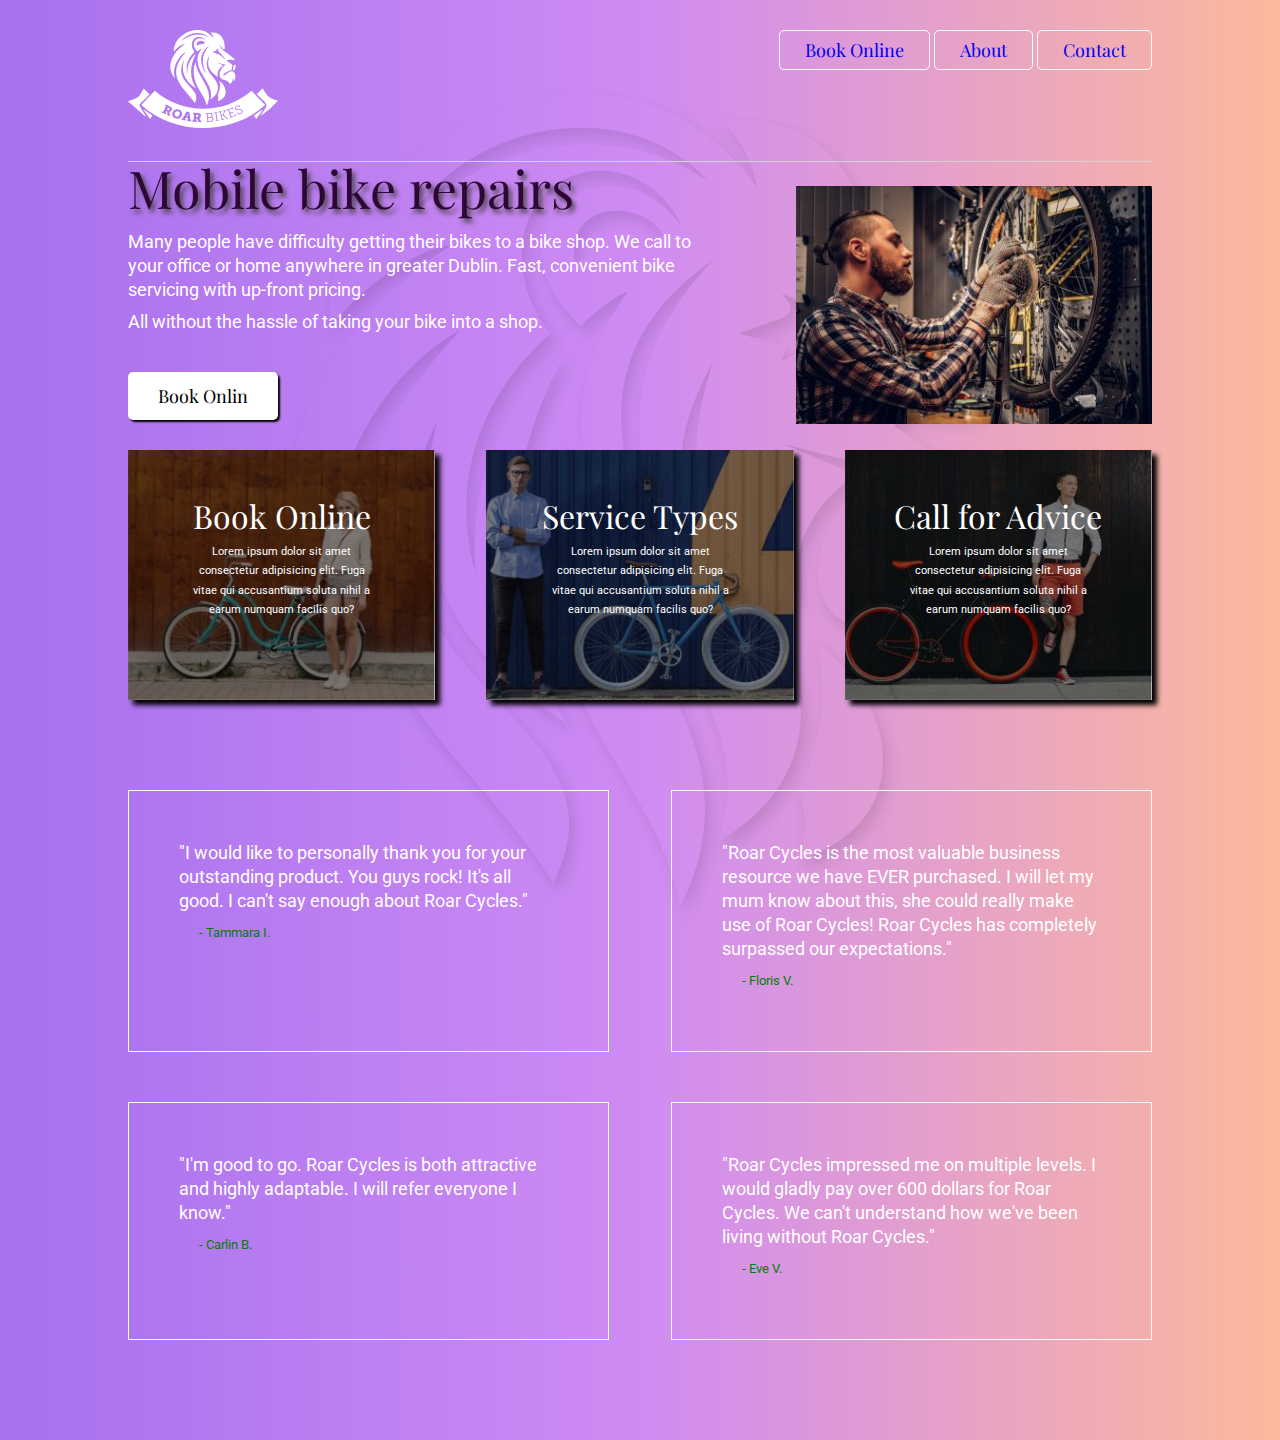
<file: index.html>
<!DOCTYPE html>
<html lang="en">
<head>
    <meta charset="UTF-8">
    <meta name="viewport" content="width=device-width, initial-scale=1.0">
    <title>Project_2</title>
   
    <link rel="stylesheet" href="reset.css">
    <!--This is Eric M css reset -->
    <link rel="stylesheet" href="style.css">
    <link href="https://fonts.googleapis.com/css?family=Playfair+Display|Roboto:300&display=swap" rel="stylesheet">
    <link rel="stylesheet" href="https://use.fontawesome.com/releases/v5.15.2/css/all.css" integrity="sha384-vSIIfh2YWi9wW0r9iZe7RJPrKwp6bG+s9QZMoITbCckVJqGCCRhc+ccxNcdpHuYu" crossorigin="anonymous">
</head>
<body>
   
    <div class="container">
       
        <header> 
            <a href="index.html">
                <img src="img/logo-roar-bikes.svg" alt="">
            </a>
            
            

            <nav>
                <div class="navbutton">
                    <a href="#" >Book Online</a>


                    <div class="dropdown-box">
                        <div class="navbutton"> <a href="#" >Book Online</a></div>
                        <div class="navbutton"><a href="#" >Book Online</a></div>
                        <div class="navbutton"><a href="#" >Book Online</a></div>
                    </div>


                </div>
                  
                <div class="navbutton"> <a href="abou.html" >About</a> </div>
                <div class="navbutton"> <a href="contact.html" >Contact</a></div>
                   
                

            </nav>
        
        </header>
 <!--<hr>Drow linw-->

        <main>
            <div class="herobox1">
                <h1>Mobile bike repairs </h1>
                <p>Many people have difficulty getting their bikes to a bike shop. We call to your office or home anywhere in greater Dublin. Fast, convenient bike servicing with up-front pricing. </p> <p>All without the hassle of taking your bike into a shop.</p>
           <a href="#" class="Mybutton"> Book Onlin</a>
            </div>


            <div class="herobox2">
           <img src="img/image-bike-repair-service.jpg" alt="Person">
            </div>
        </main>






        <div class="cards">

           <div class="c_1">
               <a href="#">
            <i class="fas fa-motorcycle"></i>
            
            <!-- i tage for icon -->
            <!-- icon svg -->
           <h2>Book Online</h2>
            <p>Lorem ipsum dolor sit amet consectetur adipisicing elit. Fuga vitae qui accusantium soluta nihil a earum numquam facilis quo?  </p>
            </a>
           </div>
           <div class="c_2">
            <a href="#">
            <i class="fas fa-cogs"></i>     
                   <h2>Service Types</h2>
            <p>Lorem ipsum dolor sit amet consectetur adipisicing elit. Fuga vitae qui accusantium soluta nihil a earum numquam facilis quo?  </p>
           </a>
        </div>
           <div class="c_3">
            <a href="#">
            <i class="fas fa-phone"></i>
            <h2>Call for Advice</h2>
            <p>Lorem ipsum dolor sit amet consectetur adipisicing elit. Fuga vitae qui accusantium soluta nihil a earum numquam facilis quo?  </p>
           </a>
        </div>

        </div>







        <div class="testimonials">
        
            <div class="tbox">
                <p>"I would like to personally thank you for your outstanding product. You guys rock! It's all good. I can't say enough about Roar Cycles."</p>
                <p>- Tammara I.</p>
            </div>
        
            <div class="tbox">
                <p>"Roar Cycles is the most valuable business resource we have EVER purchased. I will let my mum know about this, she could really make use of Roar Cycles! Roar Cycles has completely surpassed our expectations."</p>
                <p>- Floris V.</p>
            </div>
        
        
            <div class="tbox">
                <p>"I'm good to go. Roar Cycles is both attractive and highly adaptable. I will refer everyone I know."</p>
                <p>- Carlin B.</p>
            </div>


            <div class="tbox">
                <p>"Roar Cycles impressed me on multiple levels. I would gladly pay over 600 dollars for Roar Cycles. We can't understand how we've been living without Roar Cycles."</p>
                <p>- Eve V.</p>
            </div>

            
        </div>

    </div>
</body>
</html>
</file>
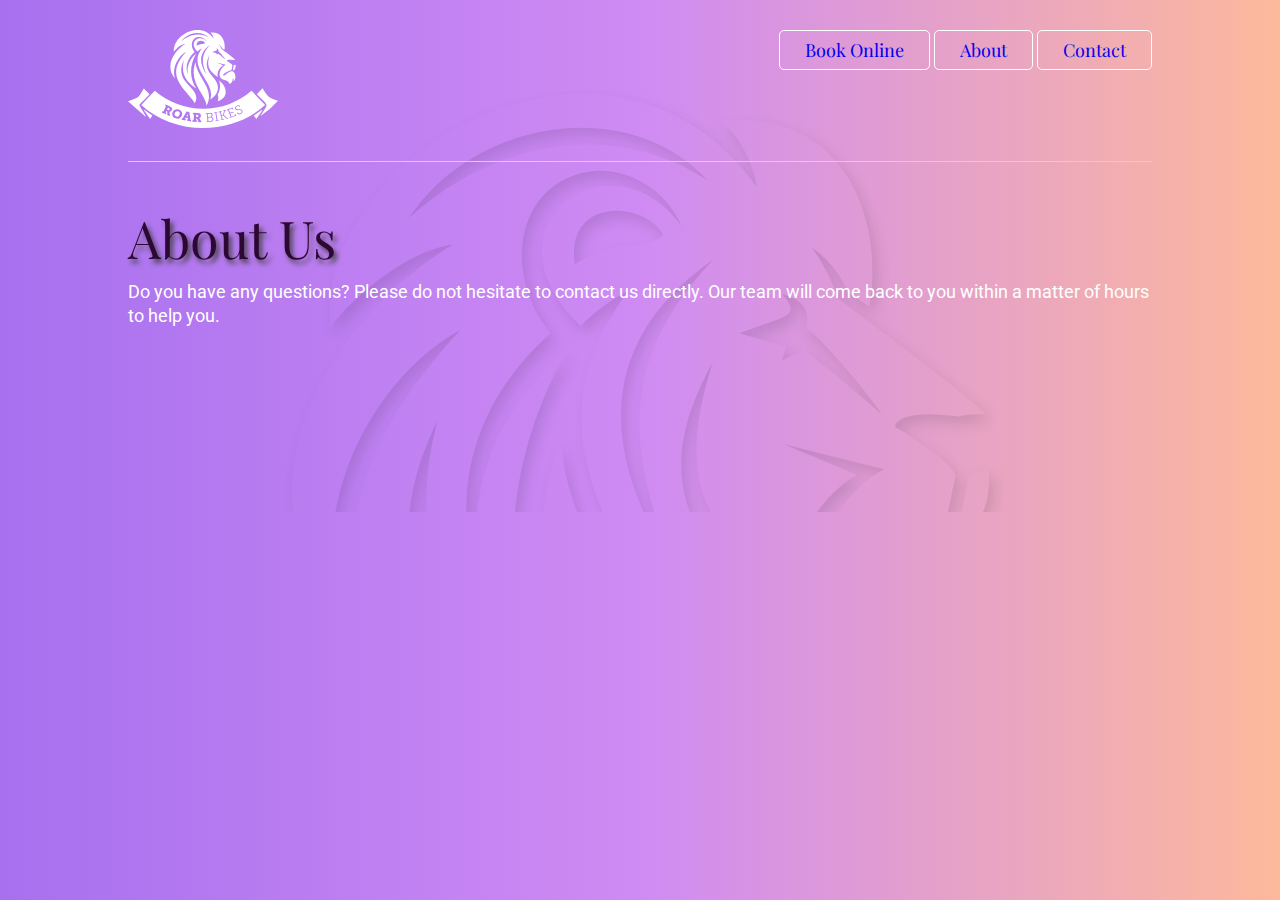
<file: abou.html>
<!DOCTYPE html>
<html lang="en">
<head>
    <meta charset="UTF-8">
    <meta name="viewport" content="width=device-width, initial-scale=1.0">
    <title>Contact-us</title>
    <meta name="decription" content="">
   


    <link rel="stylesheet" href="reset.css">
    <!--This is Eric M css reset -->
    <link rel="stylesheet" href="style.css">
    <link href="https://fonts.googleapis.com/css?family=Playfair+Display|Roboto:300&display=swap" rel="stylesheet">
    <link rel="stylesheet" href="https://use.fontawesome.com/releases/v5.15.2/css/all.css" integrity="sha384-vSIIfh2YWi9wW0r9iZe7RJPrKwp6bG+s9QZMoITbCckVJqGCCRhc+ccxNcdpHuYu" crossorigin="anonymous">
</head>
<body>
   
    <div class="container">
       
        <header> 
            
                <a href="index.html">
                    <img src="img/logo-roar-bikes.svg" alt="">
                </a>
                
               
            <nav>
                <div class="navbutton">
                    <a href="#" >Book Online</a>


                    <div class="dropdown-box">
                        <div class="navbutton"> <a href="#" >Book Online</a></div>
                        <div class="navbutton"><a href="#" >Book Online</a></div>
                        <div class="navbutton"><a href="#" >Book Online</a></div>
                    </div>


                </div>
                  
                <div class="navbutton"> <a href="abou.html" >About</a> </div>
                <div class="navbutton"> <a href="contact.html" >Contact</a></div>
                   
                

            </nav>
        
        </header>
 <!--<hr>Drow linw-->

        <div class="main3">


            <h1>About Us </h1>
            <p>Do you have any questions? Please do not hesitate to contact us directly. Our team will come back to you within a matter of hours to help you.</p>
        </div>




    </div>
</body>
</html>
</file>
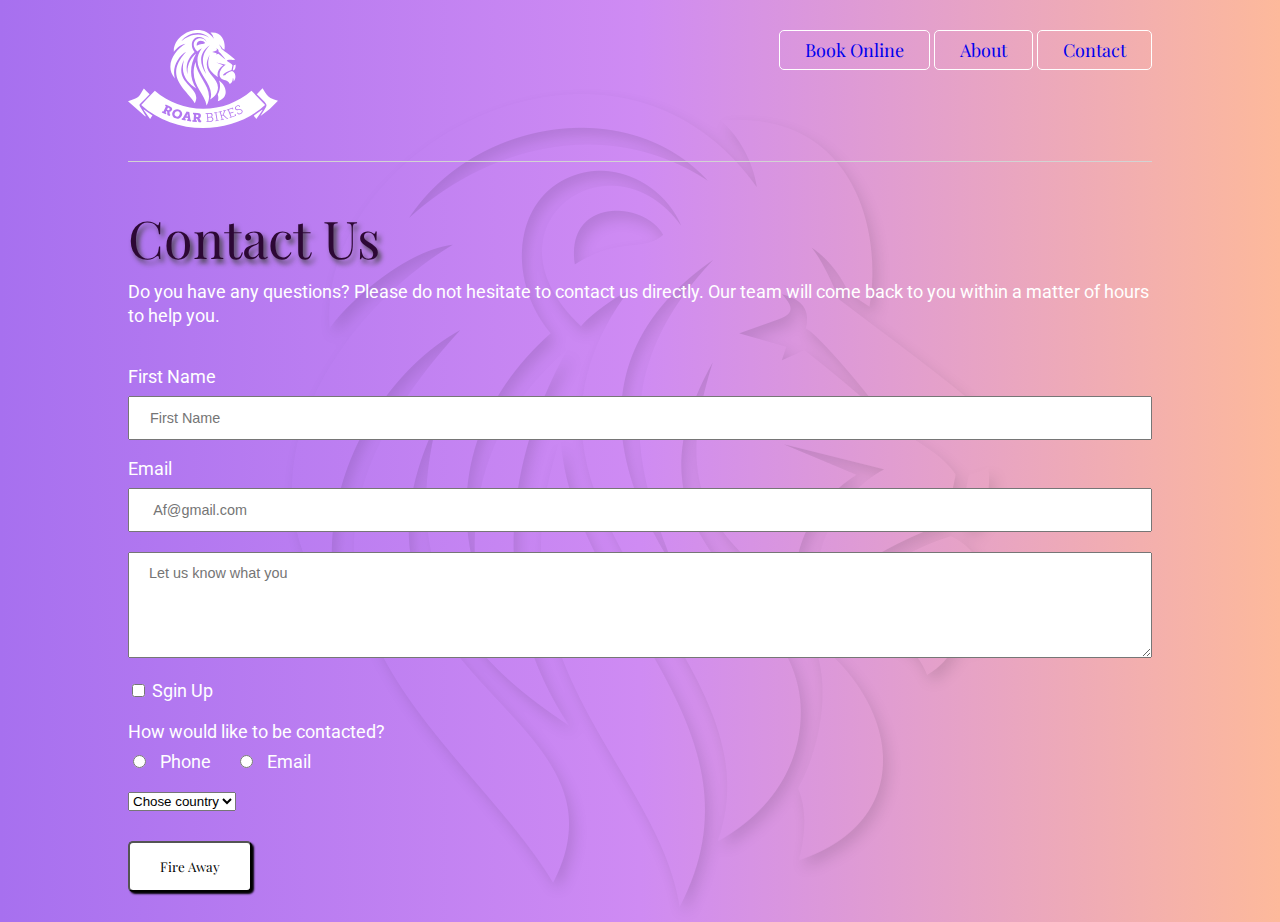
<file: contact.html>
<!DOCTYPE html>
<html lang="en">
<head>
    <meta charset="UTF-8">
    <meta name="viewport" content="width=device-width, initial-scale=1.0">
    <title>Contact-us</title>
    <meta name="decription" content="">
   


    <link rel="stylesheet" href="reset.css">
    <!--This is Eric M css reset -->
    <link rel="stylesheet" href="style.css">
    <link href="https://fonts.googleapis.com/css?family=Playfair+Display|Roboto:300&display=swap" rel="stylesheet">
    <link rel="stylesheet" href="https://use.fontawesome.com/releases/v5.15.2/css/all.css" integrity="sha384-vSIIfh2YWi9wW0r9iZe7RJPrKwp6bG+s9QZMoITbCckVJqGCCRhc+ccxNcdpHuYu" crossorigin="anonymous">
</head>
<body>
   
    <div class="container">
       
        <header> 
            
                <a href="index.html">
                    <img src="img/logo-roar-bikes.svg" alt="">
                </a>
                
               
            <nav>
                <div class="navbutton">
                    <a href="#" >Book Online</a>


                    <div class="dropdown-box">
                        <div class="navbutton"> <a href="#" >Book Online</a></div>
                        <div class="navbutton"><a href="#" >Book Online</a></div>
                        <div class="navbutton"><a href="#" >Book Online</a></div>
                    </div>


                </div>
                  
                <div class="navbutton"> <a href="abou.html" >About</a> </div>
                <div class="navbutton"> <a href="contact.html" >Contact</a></div>
                   
                

            </nav>
        
        </header>
 <!--<hr>Drow linw-->

        <div class="main2">


            <h1>Contact Us</h1>
            <p>Do you have any questions? Please do not hesitate to contact us directly. Our team will come back to you within a matter of hours to help you.</p>


<form action="mail.php" method="POST"></form>
  

<div class="input">          
<label for="name" class="newlable">First Name</label>
<input type="text" name="name" id="name" placeholder="First Name">
</div>


<div class="input">
<label for="email" class="newlable"> Email</label>
<input type="email" name="email" id="email" placeholder=" Af@gmail.com">

</div>

<div class="input">
    <textarea name="massage" id="massage" cols="100" rows="5" placeholder="Let us know what you"></textarea>
</div>


<div class="input">
<input type="checkbox" name="email-sub">
    <label for="email-sub">Sgin Up </label>
</div>

<div class="input">

    <p>How would like to be contacted? </p>
    <input type="radio" name="contact" id="phone" value="phone">
    <label for="phone" class="margin-right-a">Phone </label>

    <input type="radio" name="contact" id="email2" value="Email">
    <label for="email2">Email </label>

</div>


<div class="inpyt">
    <select name="country" id="country">
        <option value="Not-Chosen">Chose country</option>
        <option value="Riyadh">Riyadh</option>
        <option value="Makkah">Makkah</option>
        <option value="Jeddah">Jeddah</option>

        <!-- <input type="date" name="" id=""> -->
        <!-- <input type="color" name="" id=""> -->
    </select>
</div>


<input type="submit" value="Fire Away" class="Mybutton">
        </div>











    </div>
</body>
</html>
</file>
<file: style.css>
html{
    background-image: linear-gradient(to right, #a770ef, #cf8bf3,#FDB99B);

}
body{
   
background-image: url(img/image-lion-background.png);  
background-position: top center;  
background-repeat: no-repeat;
color: white;
    font-family: 'Roboto', sans-serif;
    font-size: 1.125rem;
}

.container{
width:1024px;
margin-left: auto;
margin-right: auto;
min-height:300px ;

}
header{
display: flex;
justify-content: space-between;
align-content: center;
padding-top: 30px;
padding-bottom: 30px;
border-bottom: 1px solid lightgray; /* Drwo line*/
}

main{
min-height: 200px;
display: flex;
align-items: center;
}
.main2{
    min-height: 300px;
    padding-top: 50px;
    
}
.main3{
    min-height: 300px;
    padding-top: 50px;
}
.cards{
    display: flex;
    justify-content: space-between;
    text-align: center;
    margin-bottom: 20px;
}
.c_1{
 background-image: url(img/image-background-card1.jpg);
 background-size: cover;
 background-position: bottom;
 width: 30%;
    min-height: 250px;
}
.c_2{
    background-image: url(img/image-background-card2.jpg);
    background-size: cover;
    min-height: 250px;
    background-position: bottom;
    width: 30%;
}

.c_3{
background-image: url(img/image-background-card3.jpg);
background-size: cover;
min-height: 250px;
 background-position: bottom;
 width: 30%;
}
.cards p{
font-size: 0.70rem;
line-height: 1.2rem;
margin: 10px 30px 20px 30px;
}
.cards i{
    font-size: 100px;
    padding-top: 30px;
}
.cards a  {
    color:white;
    text-decoration: none;/* remove the underline from the link*/
}
.c_1, .c_2, .c_3{
    padding: 30px 30px 20px 30px; 
    box-sizing: border-box;
    box-shadow: 5px 5px 5px black;
    margin-bottom: 20px;

}

.herobox1{
flex: 2;    
padding-right: 100px;          
}
.herobox2{
flex: 1;
}       
h1{
font-size: 3.25rem;
font-family: 'Playfair Display', serif;
margin-bottom: 1rem;
color:rgb(45, 8, 53);
text-shadow: 3px 4px 5px rgb(68, 68, 68);
}
h2{

 font-size: 2rem;
 font-family: 'Playfair Display', serif;
margin-top: 20px;

}
 p{
line-height: 1.5rem;
 margin-bottom: 0.5rem;
 }
        
a{
    text-decoration: none;

}

.Mybutton{
    background-color: white;
    color: black;
    font-family: 'Playfair Display', serif;
    padding: 15px 30px;
    display: inline-block;
    margin-top: 30px;
    margin-bottom: 30px;
    border-radius: 5px;
    box-shadow: 2px 2px 2px black;
    text-decoration: none;
}


.Mybutton:hover{
    background-color: rgb(76, 38, 247);
    transition: 0s;
}

nav a .Mybutton {
margin-left: 10%;
}


.navbutton{
background: transparent;
border: 1px solid white;
padding: 10px 25px;
font-family: 'Playfair Display', serif;
display: inline-block;
position: relative;
border-radius: 5px;

}

.navbutton:hover{
    background-color: #cf8bf3;
    transition-duration: 0.8s;
}
/* this turn the dopdown menu hover  */
.navbutton:hover .dropdown-box{
    display: block;
    
}

a.navbutton{
    text-decoration: none;
    color: white;
    
}
.dropdown-box .navbutton{
    background-color: #cf8bf3;
width: 100px;

}
.dropdown-box .navbutton a{
    text-decoration: none;
    color: rgb(255, 255, 255);
}
.dropdown-box .navbutton:hover{
    background-color: rgb(245, 221, 84);
    transition-duration: 1s;
}
/* this turn the dopdown menu  */
.dropdown-box{
    display: none;
    position: absolute;
    z-index: 99; 
    padding-top: 20px;
    margin-left: -25px;

}

.testimonials {
    display: flex; 
    flex-wrap: wrap;
    justify-content: space-between;
    margin-bottom: 100px;
}

.tbox {
    width: 47%;
    padding: 50px;
    border: 1px solid white;
    box-sizing: border-box;
    margin-top: 50px;
}
 /* first child in herobox( h1) or last 
.herobox1 :first-child{

    color: blue;
}

third point will be red
 ul :nth-child(3){
     color:red;

*/

.tbox p:last-of-type{

    font-size: 0.8rem;
    padding-left: 20px;
    color:green;
    
}

.input{
margin-bottom: 20px;
margin-top: 20px;

}


/* styling the form */
input[type=text], input[type=email], textarea{
    padding: 12px 20px;
    width: 100%;
    font-size: 0.9rem;
    font-family:Arial, Helvetica, sans-serif;
    box-sizing: border-box;
}
.newlable{
    display: block;
    margin-bottom: 10px;
}
.margin-right-a{
    margin-right: 20px;
}
input[type=radio]{
    margin-right: 10px;
}
form{ margin: 40px 8px}
</file>
